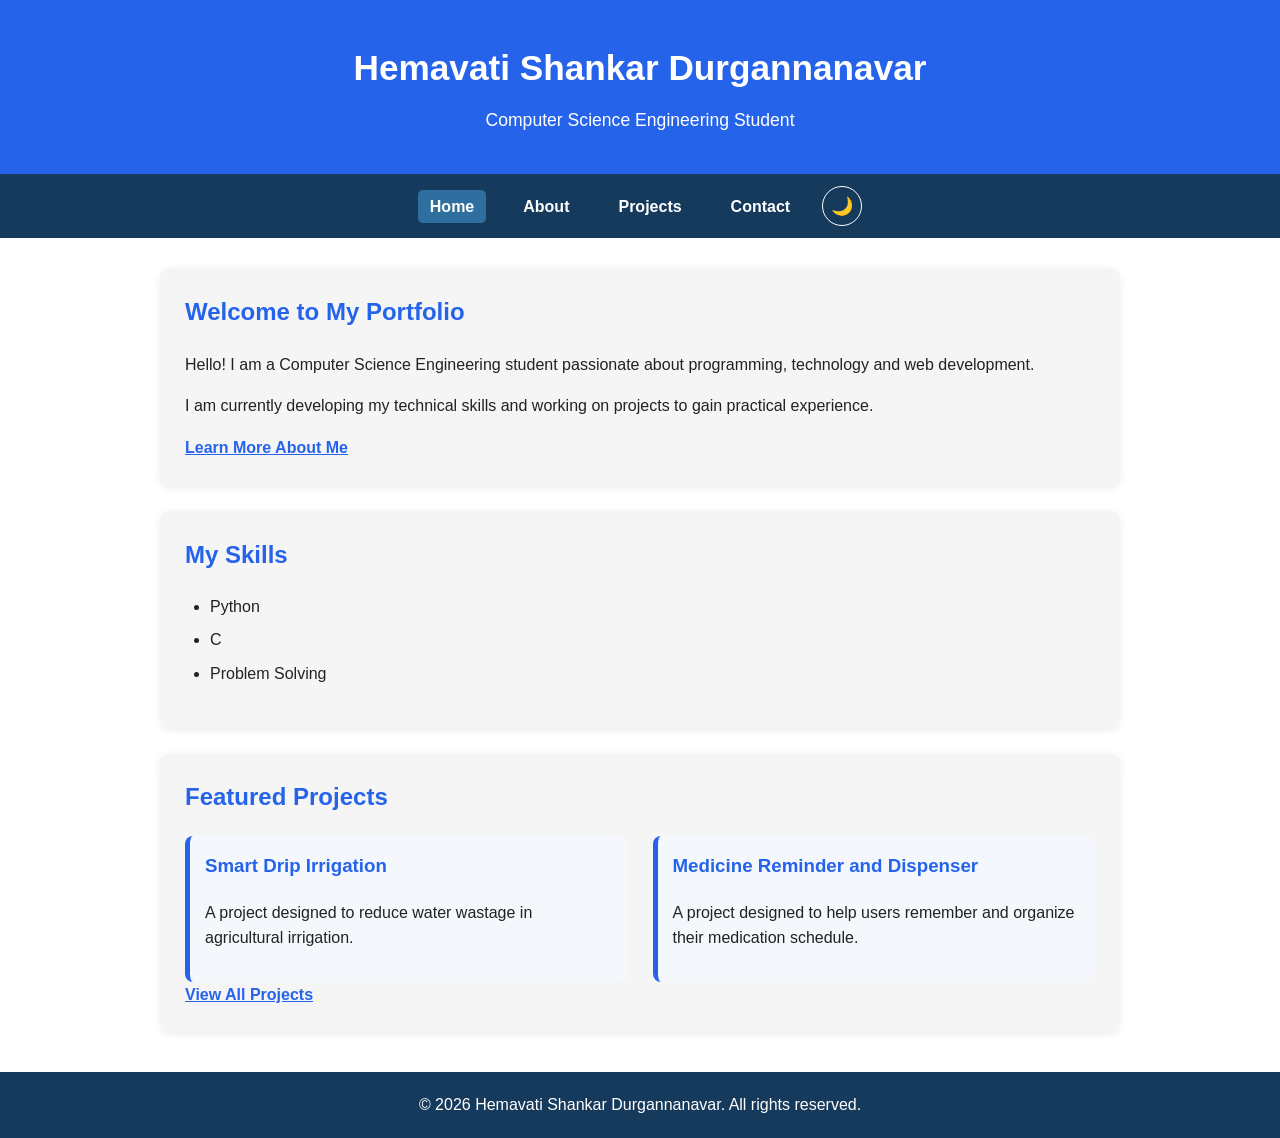
<file: index.html>
<!DOCTYPE html>
<html lang="en">

<head>
    <meta charset="UTF-8">
    <meta name="viewport" content="width=device-width, initial-scale=1.0">

    <meta name="description"
        content="Personal portfolio of a Computer Science Engineering student showcasing skills, education, and projects.">

    <meta name="author" content="Hemavati Shankar Durgannanavar">

    <title>Hemavati Shankar Durgannanavar | Home</title>

    <link rel="stylesheet" href="style.css">
</head>

<body>

    <!-- Header -->
    <header>
        <h1>Hemavati Shankar Durgannanavar</h1>
        <p>Computer Science Engineering Student</p>
    </header>

    <!-- Main Navigation -->
    <nav aria-label="Main navigation">

        <ul>
            <li>
                <a href="index.html" aria-current="page">Home</a>
            </li>

            <li>
                <a href="about.html">About</a>
            </li>

            <li>
                <a href="projects.html">Projects</a>
            </li>

            <li>
                <a href="contact.html">Contact</a>
            </li>
        </ul>

        <!-- Dark Mode Button -->
        <button type="button" id="theme-toggle" aria-label="Toggle dark mode">
            🌙
        </button>

    </nav>

    <!-- Main Content -->
    <main>

        <!-- Introduction -->
        <section aria-labelledby="welcome-heading">

            <h2 id="welcome-heading">Welcome to My Portfolio</h2>

            <p>
                Hello! I am a Computer Science Engineering student
                passionate about programming, technology and web development.
            </p>

            <p>
                I am currently developing my technical skills and working
                on projects to gain practical experience.
            </p>

            <a href="about.html">Learn More About Me</a>

        </section>

        <!-- Skills -->
        <section aria-labelledby="skills-heading">

            <h2 id="skills-heading">My Skills</h2>

            <ul>
                <li>Python</li>
                <li>C</li>
                <li>Problem Solving</li>
            </ul>

        </section>

        <!-- Featured Projects -->
        <section aria-labelledby="projects-heading">

            <h2 id="projects-heading">Featured Projects</h2>

            <div class="projects-grid">

                <article class="project-card">

                    <h3>Smart Drip Irrigation</h3>

                    <p>
                        A project designed to reduce water wastage in
                        agricultural irrigation.
                    </p>

                </article>

                <article class="project-card">

                    <h3>Medicine Reminder and Dispenser</h3>

                    <p>
                        A project designed to help users remember and
                        organize their medication schedule.
                    </p>

                </article>

            </div>

            <a href="projects.html">View All Projects</a>

        </section>

    </main>

    <!-- Footer -->
    <footer>

        <p>
            &copy; 2026 Hemavati Shankar Durgannanavar. All rights reserved.
        </p>

    </footer>

    <!-- Dark Mode JavaScript -->
    <script src="script.js"></script>

</body>

</html>
</file>
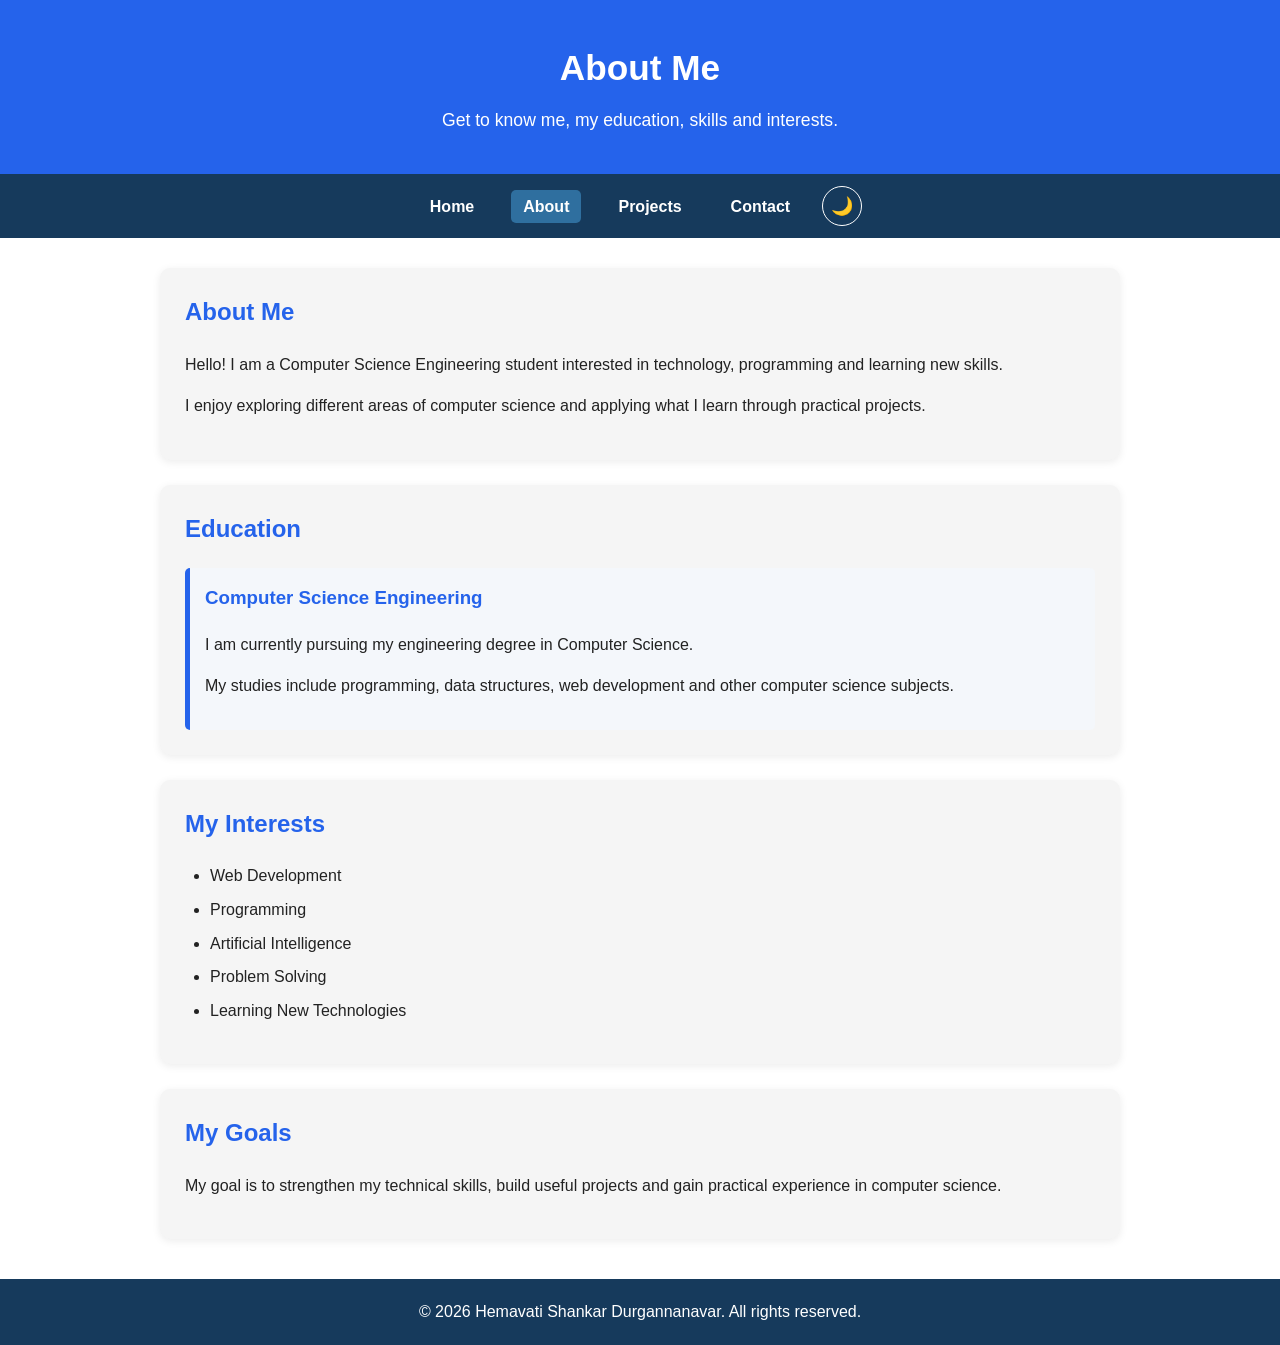
<file: about.html>
<!DOCTYPE html>
<html lang="en">

<head>
    <meta charset="UTF-8">
    <meta name="viewport" content="width=device-width, initial-scale=1.0">

    <meta name="description"
        content="Learn more about my education, skills, interests, and goals as a Computer Science Engineering student.">

    <meta name="author" content="Hemavati Shankar Durgannanavar">

    <title>Hemavati Shankar Durgannanavar | About Me</title>

    <link rel="stylesheet" href="style.css">
</head>

<body>

    <!-- Header -->
    <header>
        <h1>About Me</h1>
        <p>Get to know me, my education, skills and interests.</p>
    </header>

    <!-- Navigation -->
    <nav aria-label="Main navigation">

        <ul>
            <li>
                <a href="index.html">Home</a>
            </li>

            <li>
                <a href="about.html" aria-current="page">About</a>
            </li>

            <li>
                <a href="projects.html">Projects</a>
            </li>

            <li>
                <a href="contact.html">Contact</a>
            </li>
        </ul>

        <!-- Dark Mode Button -->
        <button type="button" id="theme-toggle" aria-label="Toggle dark mode">
            🌙
        </button>

    </nav>

    <!-- Main Content -->
    <main>

        <!-- About Me -->
        <section aria-labelledby="about-heading">

            <h2 id="about-heading">About Me</h2>

            <p>
                Hello! I am a Computer Science Engineering student
                interested in technology, programming and learning new
                skills.
            </p>

            <p>
                I enjoy exploring different areas of computer science
                and applying what I learn through practical projects.
            </p>

        </section>

        <!-- Education -->
        <section aria-labelledby="education-heading">

            <h2 id="education-heading">Education</h2>

            <article>
                <h3>Computer Science Engineering</h3>

                <p>
                    I am currently pursuing my engineering degree in
                    Computer Science.
                </p>

                <p>
                    My studies include programming, data structures,
                    web development and other computer science subjects.
                </p>
            </article>

        </section>

        <!-- Interests -->
        <section aria-labelledby="interests-heading">

            <h2 id="interests-heading">My Interests</h2>

            <ul>
                <li>Web Development</li>
                <li>Programming</li>
                <li>Artificial Intelligence</li>
                <li>Problem Solving</li>
                <li>Learning New Technologies</li>
            </ul>

        </section>

        <!-- Goals -->
        <section aria-labelledby="goals-heading">

            <h2 id="goals-heading">My Goals</h2>

            <p>
                My goal is to strengthen my technical skills, build
                useful projects and gain practical experience in
                computer science.
            </p>

        </section>

    </main>

    <!-- Footer -->
    <footer>

        <p>
            &copy; 2026 Hemavati Shankar Durgannanavar. All rights reserved.
        </p>

    </footer>

    <!-- Dark Mode JavaScript -->
    <script src="script.js"></script>

</body>

</html>
</file>
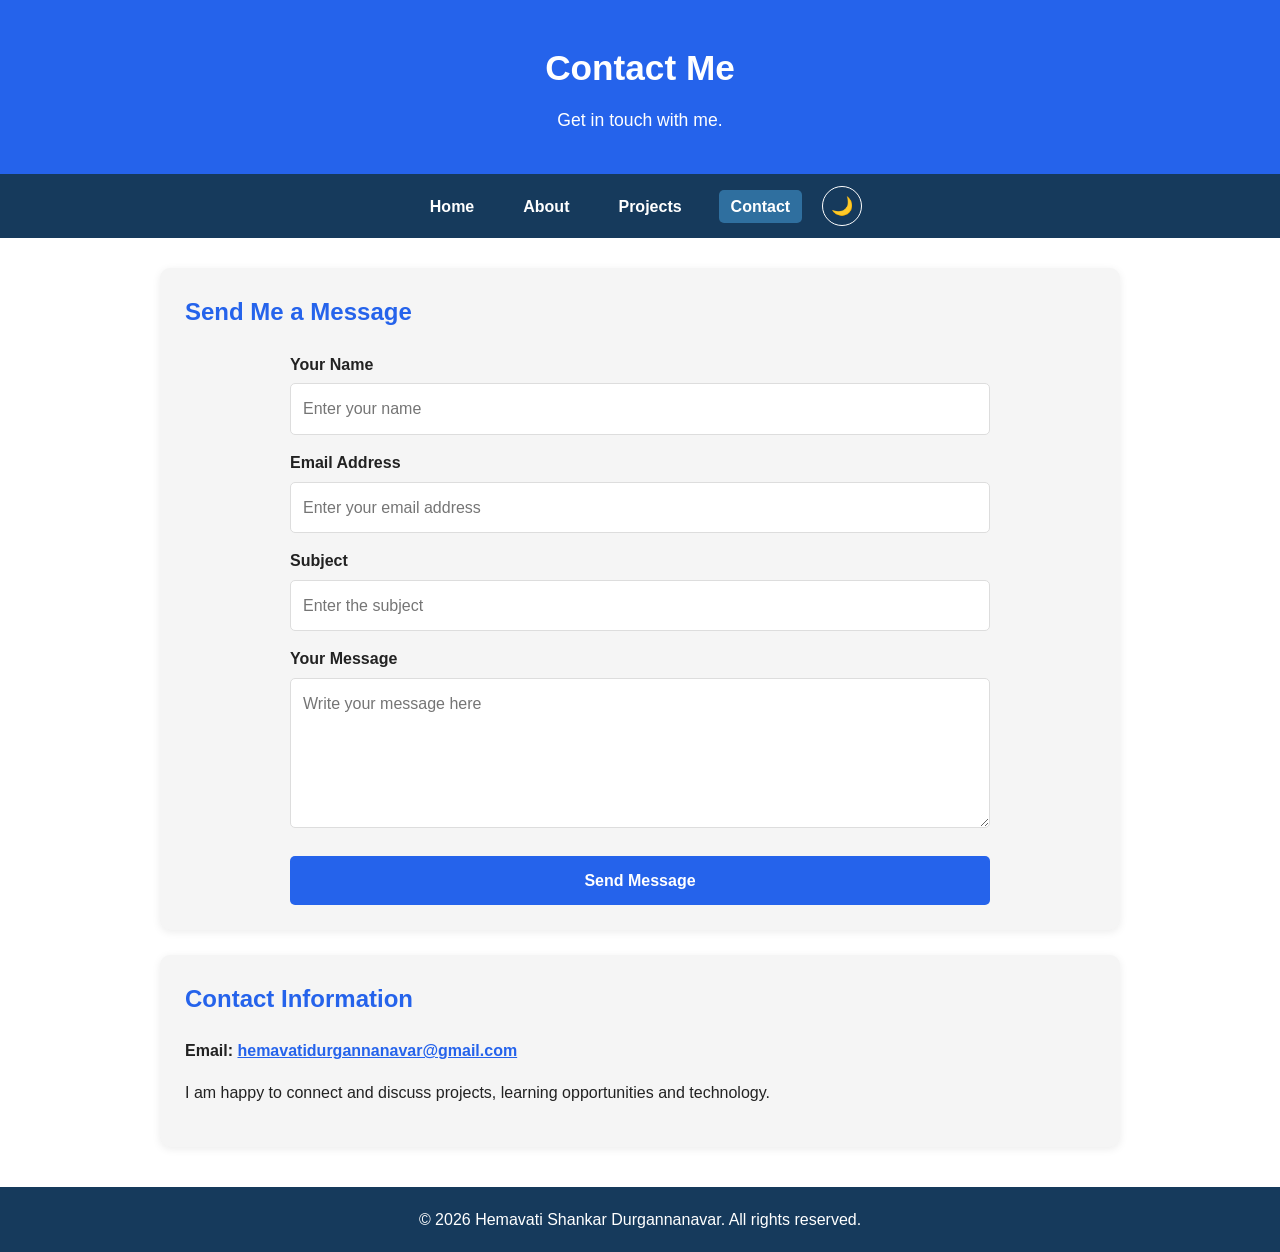
<file: contact.html>
<!DOCTYPE html>
<html lang="en">

<head>
    <meta charset="UTF-8">
    <meta name="viewport" content="width=device-width, initial-scale=1.0">

    <meta name="description"
        content="Contact Hemavati through the accessible contact form on her portfolio website.">

    <meta name="author" content="Hemavati Shankar Durgannanavar">

    <title>Hemavati Shankar Durgannanavar | Contact</title>

    <link rel="stylesheet" href="style.css">
</head>

<body>

    <!-- Header -->
    <header>
        <h1>Contact Me</h1>
        <p>Get in touch with me.</p>
    </header>

    <!-- Navigation -->
    <nav aria-label="Main navigation">

        <ul>
            <li>
                <a href="index.html">Home</a>
            </li>

            <li>
                <a href="about.html">About</a>
            </li>

            <li>
                <a href="projects.html">Projects</a>
            </li>

            <li>
                <a href="contact.html" aria-current="page">Contact</a>
            </li>
        </ul>

        <!-- Dark Mode Button -->
        <button type="button" id="theme-toggle" aria-label="Toggle dark mode">
            🌙
        </button>

    </nav>

    <!-- Main Content -->
    <main>

        <!-- Contact Form -->
        <section aria-labelledby="contact-heading">

            <h2 id="contact-heading">Send Me a Message</h2>

            <form>

                <div>
                    <label for="name">Your Name</label>

                    <input
                        type="text"
                        id="name"
                        name="name"
                        placeholder="Enter your name"
                        required>
                </div>

                <div>
                    <label for="email">Email Address</label>

                    <input
                        type="email"
                        id="email"
                        name="email"
                        placeholder="Enter your email address"
                        required>
                </div>

                <div>
                    <label for="subject">Subject</label>

                    <input
                        type="text"
                        id="subject"
                        name="subject"
                        placeholder="Enter the subject"
                        required>
                </div>

                <div>
                    <label for="message">Your Message</label>

                    <textarea
                        id="message"
                        name="message"
                        placeholder="Write your message here"
                        required></textarea>
                </div>

                <button type="submit">
                    Send Message
                </button>

            </form>

        </section>

        <!-- Contact Information -->
        <section aria-labelledby="contact-info-heading">

            <h2 id="contact-info-heading">Contact Information</h2>

            <p>
                <strong>Email:</strong>
                <a href="mailto:hemavatidurgannanavar@gmail.com">
                    hemavatidurgannanavar@gmail.com
                </a>
            </p>

            <p>
                I am happy to connect and discuss projects,
                learning opportunities and technology.
            </p>

        </section>

    </main>

    <!-- Footer -->
    <footer>
        <p>
            &copy; 2026 Hemavati Shankar Durgannanavar.
            All rights reserved.
        </p>
    </footer>

    <!-- Dark Mode JavaScript -->
    <script src="script.js"></script>

</body>

</html>
</file>
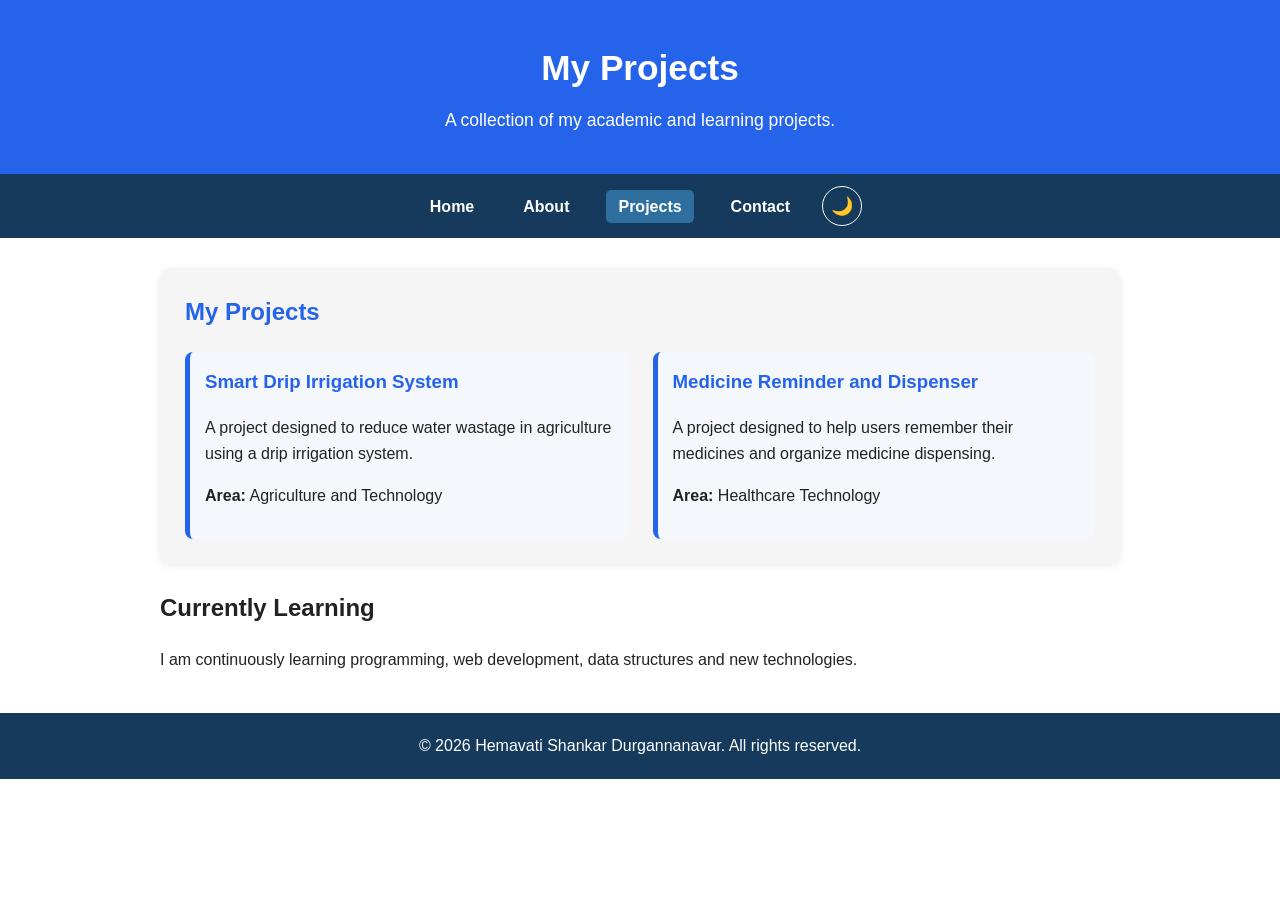
<file: projects.html>
<!DOCTYPE html>
<html lang="en">

<head>
    <meta charset="UTF-8">
    <meta name="viewport" content="width=device-width, initial-scale=1.0">

    <meta name="description"
        content="Projects completed and developed by Hemavati, a Computer Science Engineering student.">

    <meta name="author" content="Hemavati Shankar Durgannanavar">

    <title>Hemavati Shankar Durgannanavar | Projects</title>

    <link rel="stylesheet" href="style.css">
</head>

<body>

    <!-- Header -->
    <header>
        <h1>My Projects</h1>
        <p>A collection of my academic and learning projects.</p>
    </header>

    <!-- Navigation -->
    <nav aria-label="Main navigation">

        <ul>
            <li>
                <a href="index.html">Home</a>
            </li>

            <li>
                <a href="about.html">About</a>
            </li>

            <li>
                <a href="projects.html" aria-current="page">Projects</a>
            </li>

            <li>
                <a href="contact.html">Contact</a>
            </li>
        </ul>

        <!-- Dark Mode Button -->
        <button type="button" id="theme-toggle" aria-label="Toggle dark mode">
            🌙
        </button>

    </nav>

    <!-- Main Content -->
    <main>

        <!-- Projects Section -->
        <section aria-labelledby="projects-heading">

            <h2 id="projects-heading">My Projects</h2>

            <!-- CSS Grid Container -->
            <div class="projects-grid">

                <!-- Project 1 -->
                <article class="project-card">

                    <h3>Smart Drip Irrigation System</h3>

                    <p>
                        A project designed to reduce water wastage
                        in agriculture using a drip irrigation system.
                    </p>

                    <p>
                        <strong>Area:</strong>
                        Agriculture and Technology
                    </p>

                </article>

                <!-- Project 2 -->
                <article class="project-card">

                    <h3>Medicine Reminder and Dispenser</h3>

                    <p>
                        A project designed to help users remember
                        their medicines and organize medicine dispensing.
                    </p>

                    <p>
                        <strong>Area:</strong>
                        Healthcare Technology
                    </p>

                </article>

            </div>

        </section>

        <!-- Learning Section -->
        <aside aria-labelledby="learning-heading">

            <h2 id="learning-heading">Currently Learning</h2>

            <p>
                I am continuously learning programming, web development,
                data structures and new technologies.
            </p>

        </aside>

    </main>

    <!-- Footer -->
    <footer>

        <p>
            &copy; 2026 Hemavati Shankar Durgannanavar.
            All rights reserved.
        </p>

    </footer>

    <!-- Dark Mode JavaScript -->
    <script src="script.js"></script>

</body>

</html>
</file>
<file: style.css>
/* =========================================
   CSS VARIABLES
   ========================================= */

:root {
    --bg-color: #ffffff;
    --text-color: #222222;
    --primary-color: #2563eb;
    --nav-color: #163a5c;
    --card-color: #f5f5f5;
    --article-color: #f4f7fb;
    --border-color: #dddddd;
}

.dark-mode {
    --bg-color: #121212;
    --text-color: #ffffff;
    --primary-color: #60a5fa;
    --nav-color: #0d2538;
    --card-color: #1e1e1e;
    --article-color: #252525;
    --border-color: #444444;
}


/* =========================================
   GENERAL PAGE STYLING
   ========================================= */

* {
    box-sizing: border-box;
}

html {
    scroll-behavior: smooth;
}

body {
    margin: 0;
    font-family: Arial, sans-serif;
    line-height: 1.6;
    background-color: var(--bg-color);
    color: var(--text-color);
    transition: background-color 0.3s ease, color 0.3s ease;
}


/* =========================================
   HEADER
   ========================================= */

header {
    background-color: var(--primary-color);
    color: white;
    text-align: center;
    padding: 40px 20px;
}

header h1 {
    margin: 0 0 10px;
    font-size: 2.2rem;
}

header p {
    margin: 0;
    font-size: 1.1rem;
}


/* =========================================
   NAVIGATION
   ========================================= */

nav {
    background-color: var(--nav-color);
    padding: 12px 20px;

    display: flex;
    justify-content: center;
    align-items: center;
    flex-wrap: wrap;
    gap: 10px;
}

nav ul {
    list-style: none;
    margin: 0;
    padding: 0;

    display: flex;
    justify-content: center;
    align-items: center;
    gap: 25px;
    flex-wrap: wrap;
}

nav a {
    color: white;
    text-decoration: none;
    font-weight: bold;
    padding: 8px 12px;
    border-radius: 5px;
}

nav a:hover {
    background-color: #2f6f9f;
}

nav a:focus {
    outline: 3px solid #ffd166;
    outline-offset: 3px;
}

nav a[aria-current="page"] {
    background-color: #2f6f9f;
}


/* =========================================
   SMALL DARK MODE BUTTON
   ========================================= */

#theme-toggle {
    width: 40px;
    height: 40px;
    padding: 0;
    margin: 0 0 0 10px;

    display: flex;
    justify-content: center;
    align-items: center;

    background-color: transparent;
    color: white;
    border: 1px solid white;
    border-radius: 50%;

    cursor: pointer;
    font-size: 18px;
}

#theme-toggle:hover {
    background-color: rgba(255, 255, 255, 0.15);
}

#theme-toggle:focus {
    outline: 3px solid #ffd166;
    outline-offset: 3px;
}


/* =========================================
   MAIN CONTENT
   ========================================= */

main {
    max-width: 1000px;
    margin: 30px auto;
    padding: 0 20px;
}

section {
    background-color: var(--card-color);
    margin-bottom: 25px;
    padding: 25px;
    border-radius: 10px;

    box-shadow: 0 2px 8px rgba(0, 0, 0, 0.08);

    transition: background-color 0.3s ease;
}

section h2 {
    color: var(--primary-color);
    margin-top: 0;
}


/* =========================================
   ARTICLE
   ========================================= */

article {
    padding: 15px;
    border-left: 5px solid var(--primary-color);
    background-color: var(--article-color);
    border-radius: 5px;
}

article h3 {
    margin-top: 0;
    color: var(--primary-color);
}


/* =========================================
   PROJECTS - CSS GRID
   ========================================= */

.projects-grid {
    display: grid;

    grid-template-columns: repeat(2, minmax(0, 1fr));

    gap: 25px;
}

.project-card {
    min-width: 0;
    height: 100%;
    border-radius: 8px;
}


/* =========================================
   LISTS
   ========================================= */

main ul {
    padding-left: 25px;
}

main li {
    margin-bottom: 8px;
}


/* =========================================
   LINKS
   ========================================= */

main a {
    color: var(--primary-color);
    font-weight: bold;
}

main a:hover {
    text-decoration: underline;
}

main a:focus {
    outline: 3px solid #ffd166;
    outline-offset: 3px;
}


/* =========================================
   FOOTER
   ========================================= */

footer {
    background-color: var(--nav-color);
    color: white;
    text-align: center;
    padding: 20px;
    margin-top: 40px;
}

footer p {
    margin: 0;
}


/* =========================================
   CONTACT FORM
   ========================================= */

form {
    max-width: 700px;
    margin: auto;
}

label {
    display: block;
    font-weight: bold;
    margin-bottom: 6px;
    margin-top: 15px;
}

input,
textarea,
button {
    width: 100%;
    padding: 12px;
    font: inherit;
}

input,
textarea {
    border: 1px solid var(--border-color);
    border-radius: 5px;
    background-color: var(--bg-color);
    color: var(--text-color);
}

textarea {
    min-height: 150px;
    resize: vertical;
}

form button {
    margin-top: 20px;
    background-color: var(--primary-color);
    color: white;
    border: none;
    border-radius: 5px;
    cursor: pointer;
    font-weight: bold;
}

form button:hover {
    background-color: #163a5c;
}

input:focus,
textarea:focus,
form button:focus {
    outline: 3px solid #ffd166;
    outline-offset: 2px;
}


/* =========================================
   MOBILE RESPONSIVE DESIGN
   ========================================= */

@media (max-width: 600px) {

    header h1 {
        font-size: 1.8rem;
    }

    nav {
        flex-direction: column;
    }

    nav ul {
        flex-direction: column;
        align-items: center;
        gap: 8px;
    }

    #theme-toggle {
        margin: 5px 0 0;
    }

    main {
        padding: 0 12px;
    }

    section {
        padding: 20px;
    }

    .projects-grid {
        grid-template-columns: 1fr;
    }
}
</file>
